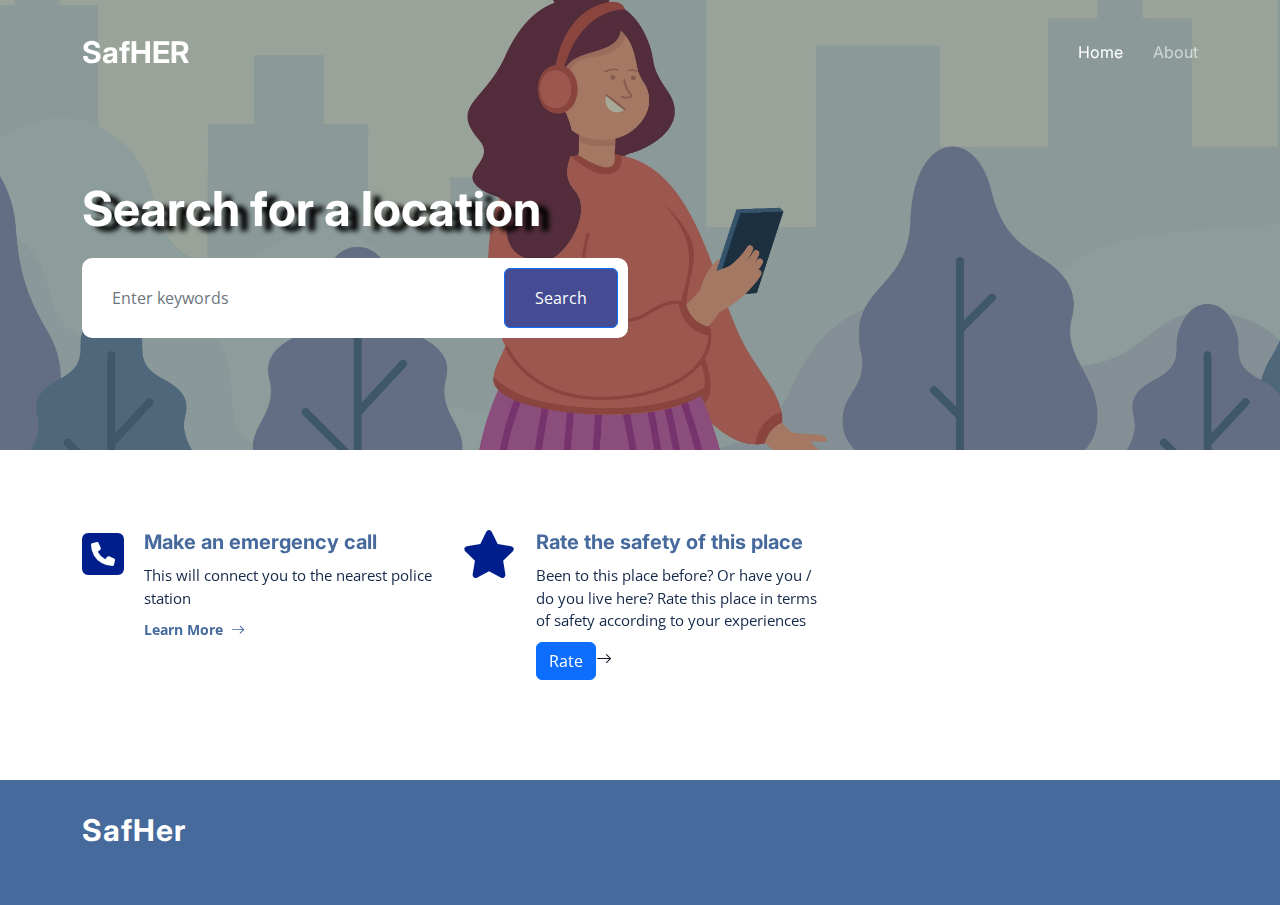
<file: source/SafHer/index.html>
<!DOCTYPE html>
<html lang="en">

<head>
  <meta charset="utf-8">
  <meta content="width=device-width, initial-scale=1.0" name="viewport">

  <title>SafHer - Home</title>
  <meta content="" name="description">
  <meta content="" name="keywords">

  <!-- Favicons -->
  <link href="assets/img/favicon.png" rel="icon">
  <link href="assets/img/apple-touch-icon.png" rel="apple-touch-icon">

  <!-- Google Fonts -->
  <link rel="preconnect" href="https://fonts.googleapis.com">
  <link rel="preconnect" href="https://fonts.gstatic.com" crossorigin>
  <link href="https://fonts.googleapis.com/css2?family=Open+Sans:ital,wght@0,300;0,400;0,500;0,600;0,700;1,300;1,400;1,600;1,700&family=Poppins:ital,wght@0,300;0,400;0,500;0,600;0,700;1,300;1,400;1,500;1,600;1,700&family=Inter:ital,wght@0,300;0,400;0,500;0,600;0,700;1,300;1,400;1,500;1,600;1,700&display=swap" rel="stylesheet">

  <!-- Vendor CSS Files -->
  <link href="assets/vendor/bootstrap/css/bootstrap.min.css" rel="stylesheet">
  <link href="assets/vendor/bootstrap-icons/bootstrap-icons.css" rel="stylesheet">
  <link href="assets/vendor/fontawesome-free/css/all.min.css" rel="stylesheet">
  <link href="assets/vendor/glightbox/css/glightbox.min.css" rel="stylesheet">
  <link href="assets/vendor/swiper/swiper-bundle.min.css" rel="stylesheet">
  <link href="assets/vendor/aos/aos.css" rel="stylesheet">

  <!-- Main CSS File -->
  <link href="assets/css/main.css" rel="stylesheet">

</head>

<body>

  <!-- ======= Header ======= -->
  <header id="header" class="header d-flex align-items-center fixed-top">
    <div class="container-fluid container-xl d-flex align-items-center justify-content-between">

      <a href="index.html" class="logo d-flex align-items-center">
        <!-- Uncomment the line below if you also wish to use an image logo -->
        <!-- <img src="assets/img/logo.png" alt="">  -->
        <h1>SafHER</h1>
      </a>

      <i class="mobile-nav-toggle mobile-nav-show bi bi-list"></i>
      <i class="mobile-nav-toggle mobile-nav-hide d-none bi bi-x"></i>
      <nav id="navbar" class="navbar">
        <ul>
          <li><a href="index.html" class="active">Home</a></li>
          <li><a href="about.html">About</a></li>
        </ul>
      </nav><!-- .navbar -->

    </div>
  </header><!-- End Header -->

  <!-- ======= Hero Section ======= -->
  <section id="hero" class="hero d-flex align-items-center">
    <div class="container">
      <div class="row gy-4 d-flex justify-content-between">
        <div class="col-lg-6 order-2 order-lg-1 d-flex flex-column justify-content-center">
          <h2 data-aos="fade-up" style="color: rgb(255, 255, 255); text-shadow: 10px 5px 5px black;">Search for a location </h2>

          <form action="#" class="form-search d-flex align-items-stretch mb-3" data-aos="fade-up" data-aos-delay="200">
            <input type="text" class="form-control" placeholder="Enter keywords">
            <button type="submit" class="btn btn-primary">Search</button>
          </form>

          <div class="row gy-4" data-aos="fade-up" data-aos-delay="400">

          </div>
        </div>

        <div class="col-lg-5 order-1 order-lg-2 hero-img" data-aos="zoom-out">
        <!-- <img src="assets/img/hero-img.svg" class="img-fluid mb-3 mb-lg-0" alt="">  -->
        </div>

      </div>
    </div>
  </section><!-- End Hero Section -->

  <main id="main">

    <!-- ======= Featured Services Section ======= -->
    <section id="featured-services" class="featured-services">
      <div class="container">

        <div class="row gy-4">

          <div class="col-lg-4 col-md-6 service-item d-flex" data-aos="fade-up" data-aos-delay="100">
            <div class="icon flex-shrink-0"><i class="fa-solid fa-phone-square"></i></div>
            <div>
              <h4 class="title">Make an emergency call</h4>
              <p class="description">This will connect you to the nearest police station</p>
              <a href="service-details.html" class="readmore stretched-link"><span>Learn More</span><i class="bi bi-arrow-right"></i></a>
            </div>
          </div><!-- End Service Item -->

          <div class="col-lg-4 col-md-6 service-item d-flex" data-aos="fade-up">
            <div class="icon flex-shrink-0"><i class="fa-solid fa-star"></i></div>
            <div>
              <h4 class="title">Rate the safety of this place</h4>
              <p class="description">Been to this place before? Or have you / do you live here? Rate this place in terms of safety according to your experiences</p>
              <button type="button" class="btn btn-primary" data-bs-toggle="modal" data-bs-target="#exampleModal">
                Rate
              </button><i class="bi bi-arrow-right"></i>
              

            </div>
          </div>
          <!-- End Service Item -->

        </div>

      </div>
    </section><!-- End Featured Services Section -->

  </main><!-- End #main -->

  <!-- ======= Footer ======= -->
  <footer id="footer" class="footer">

    <div class="container">
      <div class="row gy-4">
        <div class="col-lg-5 col-md-12 footer-info">
          <a href="index.html" class="logo d-flex align-items-center">
            <span>SafHer</span>
          </a>
  </footer><!-- End Footer -->
  <!-- End Footer -->

  <a href="#" class="scroll-top d-flex align-items-center justify-content-center"><i class="bi bi-arrow-up-short"></i></a>

  <div id="preloader"></div>

  <!-- Vendor JS Files --->
  <script src="assets/vendor/bootstrap/js/bootstrap.bundle.min.js"></script>
  <script src="assets/vendor/purecounter/purecounter_vanilla.js"></script>
  <script src="assets/vendor/glightbox/js/glightbox.min.js"></script>
  <script src="assets/vendor/swiper/swiper-bundle.min.js"></script>
  <script src="assets/vendor/aos/aos.js"></script>
  <script src="assets/vendor/php-email-form/validate.js"></script> 

  <!-- Template Main JS File -->
  <script src="assets/js/main.js"></script>

</body>

</html>
</file>
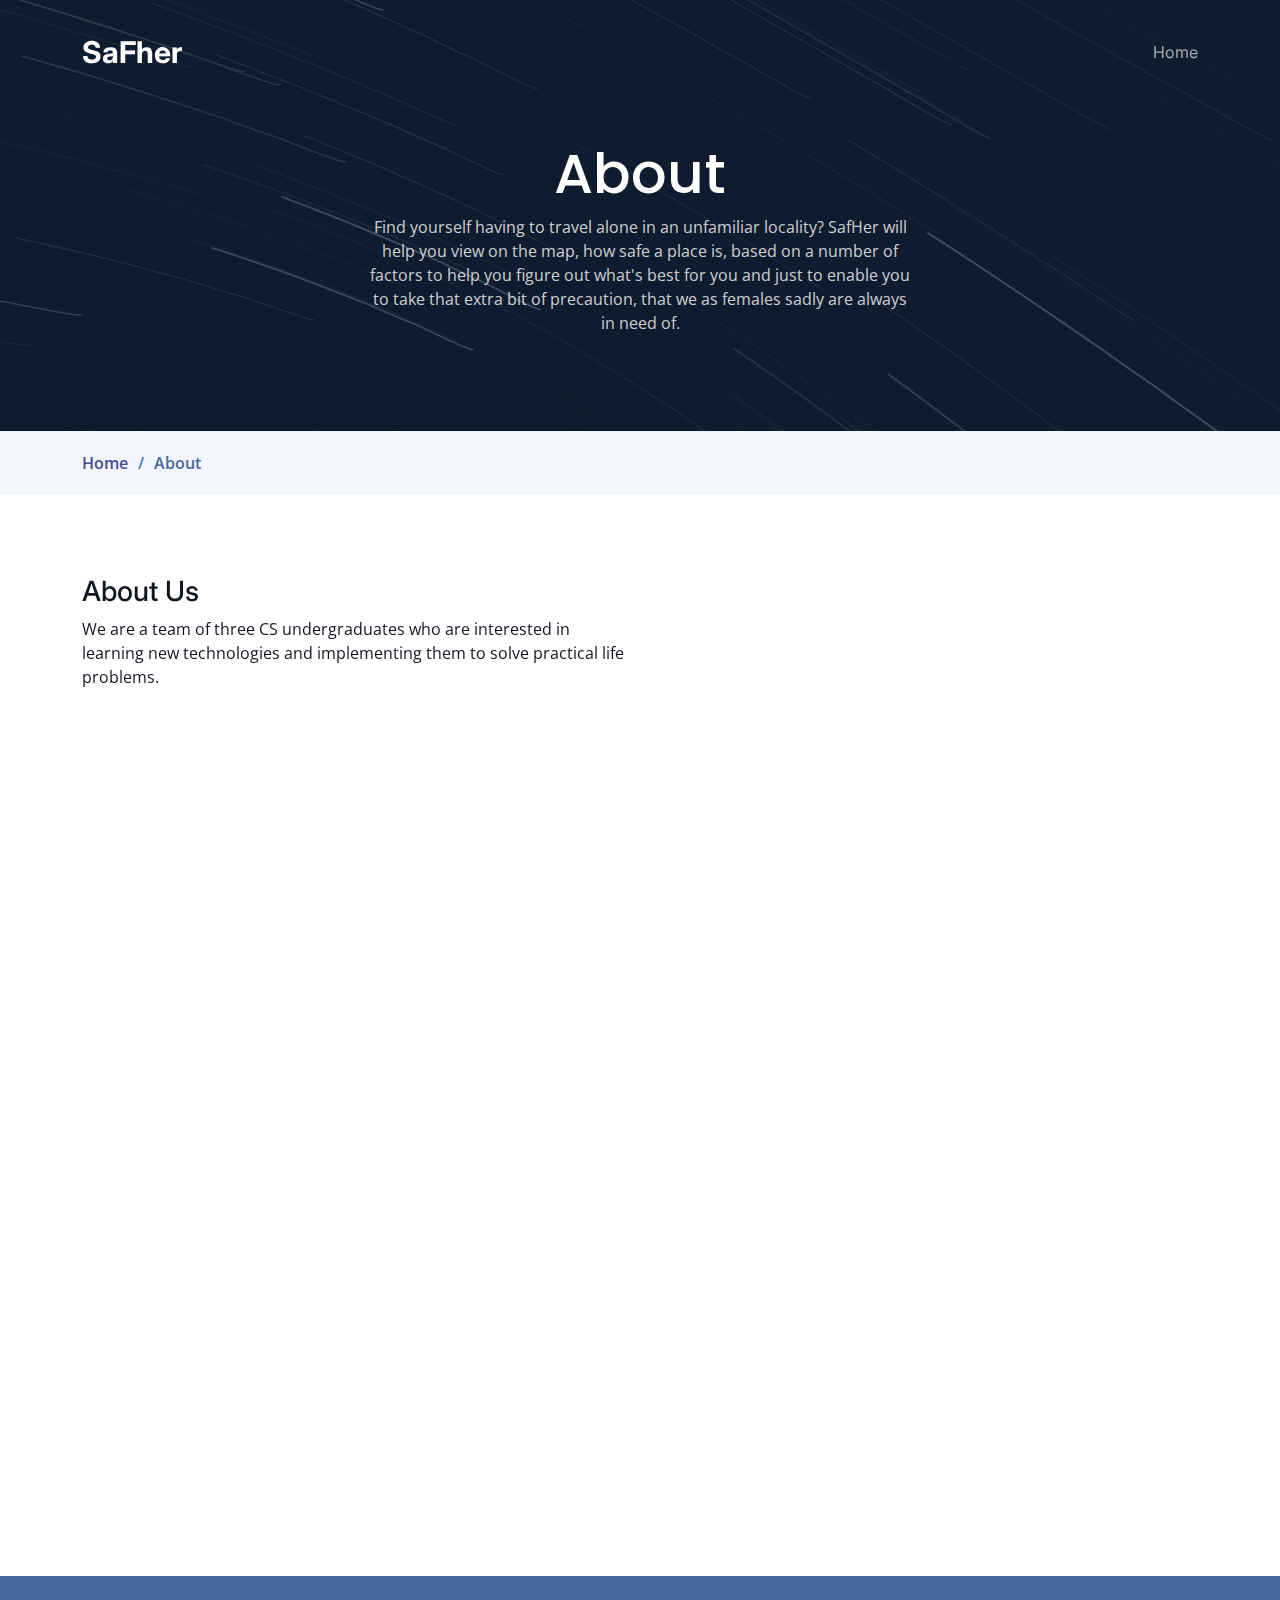
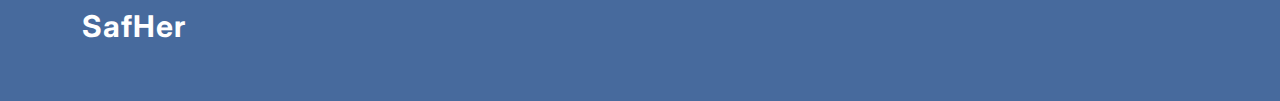
<file: source/SafHer/about.html>
<!DOCTYPE html>
<html lang="en">

<head>
  <meta charset="utf-8">
  <meta content="width=device-width, initial-scale=1.0" name="viewport">

  <title>SafHer - About</title>
  <meta content="" name="description">
  <meta content="" name="keywords">

  <!-- Favicons -->
  <link href="assets/img/favicon.png" rel="icon">
  <link href="assets/img/apple-touch-icon.png" rel="apple-touch-icon">

  <!-- Google Fonts -->
  <link rel="preconnect" href="https://fonts.googleapis.com">
  <link rel="preconnect" href="https://fonts.gstatic.com" crossorigin>
  <link href="https://fonts.googleapis.com/css2?family=Open+Sans:ital,wght@0,300;0,400;0,500;0,600;0,700;1,300;1,400;1,600;1,700&family=Poppins:ital,wght@0,300;0,400;0,500;0,600;0,700;1,300;1,400;1,500;1,600;1,700&family=Inter:ital,wght@0,300;0,400;0,500;0,600;0,700;1,300;1,400;1,500;1,600;1,700&display=swap" rel="stylesheet">

  <!-- Vendor CSS Files -->
  <link href="assets/vendor/bootstrap/css/bootstrap.min.css" rel="stylesheet">
  <link href="assets/vendor/bootstrap-icons/bootstrap-icons.css" rel="stylesheet">
  <link href="assets/vendor/fontawesome-free/css/all.min.css" rel="stylesheet">
  <link href="assets/vendor/glightbox/css/glightbox.min.css" rel="stylesheet">
  <link href="assets/vendor/swiper/swiper-bundle.min.css" rel="stylesheet">
  <link href="assets/vendor/aos/aos.css" rel="stylesheet">

  <!-- Main CSS File -->
  <link href="assets/css/main.css" rel="stylesheet">

</head>

<body>

  <!-- ======= Header ======= -->
  <header id="header" class="header d-flex align-items-center fixed-top">
    <div class="container-fluid container-xl d-flex align-items-center justify-content-between">

      <a href="index.html" class="logo d-flex align-items-center">
        <!-- Uncomment the line below if you also wish to use an image logo -->
        <!-- <img src="assets/img/logo.png" alt=""> -->
        <h1>SaFher</h1>
      </a>

      <i class="mobile-nav-toggle mobile-nav-show bi bi-list"></i>
      <i class="mobile-nav-toggle mobile-nav-hide d-none bi bi-x"></i>
      <nav id="navbar" class="navbar">
        <ul>
          <li><a href="index.html">Home</a></li>
        </ul>
      </nav><!-- .navbar -->

    </div>
  </header><!-- End Header -->
  <!-- End Header -->

  <main id="main">

    <!-- ======= Breadcrumbs ======= -->
    <div class="breadcrumbs">
      <div class="page-header d-flex align-items-center" style="background-image: url('assets/img/page-header.jpg');">
        <div class="container position-relative">
          <div class="row d-flex justify-content-center">
            <div class="col-lg-6 text-center">
              <h2>About</h2>
              <p>Find yourself having to travel alone in an unfamiliar locality? SafHer will help you view on the map, how safe a place is, based on a number of factors to help you figure out what's best for you and just to enable you to take that extra bit of precaution, that we as females sadly are always in need of. </p>
            </div>
          </div>
        </div>
      </div>
      <nav>
        <div class="container">
          <ol>
            <li><a href="index.html">Home</a></li>
            <li>About</li>
          </ol>
        </div>
      </nav>
    </div><!-- End Breadcrumbs -->

    <!-- ======= About Us Section ======= -->
    <section id="about" class="about">
      <div class="container" data-aos="fade-up">

        <div class="row gy-4">
          <div class="col-lg-6 content order-last  order-lg-first">
            <h3>About Us</h3>
            <p>
              We are a team of three CS undergraduates who are interested in learning new technologies and implementing them to solve practical life problems.
            </p>
          </div>
        </div>

      </div>
    </section><!-- End About Us Section -->

    <!-- ======= Our Team Section ======= -->
    <section id="team" class="team pt-0">
      <div class="container" data-aos="fade-up">

        <div class="section-header">
          <span>Our Team</span>
          <h2>Our Team</h2>

        </div>

        <div class="row" data-aos="fade-up" data-aos-delay="100">

          <div class="col-lg-4 col-md-6 d-flex">
            <div class="member">
              <div class="member-content">
                <h4>Tamseel Fatima</h4>
                <span>Idea formulation and Frontend Development</span>
                <!-- <p>
                  Magni qui quod omnis unde et eos fuga et exercitationem. Odio veritatis perspiciatis quaerat qui aut aut aut
                </p> -->
              </div>
            </div>
          </div><!-- End Team Member -->

          <div class="col-lg-4 col-md-6 d-flex">
            <div class="member">
              <div class="member-content">
                <h4>Zayena Hussain</h4>
                <span>Pitch Presentation and Frontend Development</span>
                <!-- <p>
                  Repellat fugiat adipisci nemo illum nesciunt voluptas repellendus. In architecto rerum rerum temporibus
                </p> -->
              </div>
            </div>
          </div><!-- End Team Member -->

          <div class="col-lg-4 col-md-6 d-flex">
            <div class="member">
              <div class="member-content">
                <h4>Zubia Nasir</h4>
                <span>Idea Implementation, Frontend and Backend Development</span>
                <!-- <p>
                  Voluptas necessitatibus occaecati quia. Earum totam consequuntur qui porro et laborum toro des clara
                </p> -->
              </div>
            </div>
          </div><!-- End Team Member -->

        </div>

      </div>
    </section><!-- End Our Team Section -->

    <!-- ======= Frequently Asked Questions Section ======= -->
    <section id="faq" class="faq">
      <div class="container" data-aos="fade-up">

        <div class="section-header">
          <span>Frequently Asked Questions</span>
          <h2>Frequently Asked Questions</h2>

        </div>

        <div class="row justify-content-center" data-aos="fade-up" data-aos-delay="200">
          <div class="col-lg-10">

            <div class="accordion accordion-flush" id="faqlist">

              <div class="accordion-item">
                <h3 class="accordion-header">
                  <button class="accordion-button collapsed" type="button" data-bs-toggle="collapse" data-bs-target="#faq-content-1">
                    <i class="bi bi-question-circle question-icon"></i>
                    How is the safety rating of a place determined?
                  </button>
                </h3>
                <div id="faq-content-1" class="accordion-collapse collapse" data-bs-parent="#faqlist">
                  <div class="accordion-body">
                    How safe a given place is, depends upon a few factors. We first look at how populated a place is; what is the extent of residential accomodation in it. We then map the nearby police stations and their distance from your chosen location. We also consider the official crime against women records of the area. Finally, we also take into consideration the safety reviews given by other women based on their experience in that place.
                  </div>
                </div>
              </div><!-- # Faq item-->

              <div class="accordion-item">
                <h3 class="accordion-header">
                  <button class="accordion-button collapsed" type="button" data-bs-toggle="collapse" data-bs-target="#faq-content-2">
                    <i class="bi bi-question-circle question-icon"></i>
                    Who can use this application?
                  </button>
                </h3>
                <div id="faq-content-2" class="accordion-collapse collapse" data-bs-parent="#faqlist">
                  <div class="accordion-body">
                    This web application can be used by women who are travelling/ need to travel through a place they aren't very familiar with and are concerned about their safety. This application can also be used by women's cell in police departments to see which places women feel less safe in and then probe with necessary action into the matter.
                  </div>
                </div>
              </div><!-- # Faq item-->

              <div class="accordion-item">
                <h3 class="accordion-header">
                  <button class="accordion-button collapsed" type="button" data-bs-toggle="collapse" data-bs-target="#faq-content-3">
                    <i class="bi bi-question-circle question-icon"></i>
                    How do you map the area for nearby police stations and residential accomodation?
                  </button>
                </h3>
                <div id="faq-content-3" class="accordion-collapse collapse" data-bs-parent="#faqlist">
                  <div class="accordion-body">
                    We use Microsoft Azure Maps API that provides us with accurate maps and also figure out nearby points of interests in an easy and efficient manner.
                  </div>
                </div>
              </div><!-- # Faq item-->

            </div>

          </div>
        </div>

      </div>
    </section><!-- End Frequently Asked Questions Section -->

  </main><!-- End #main -->

  <!-- ======= Footer ======= -->
  <footer id="footer" class="footer">

    <div class="container">
      <div class="row gy-4">
        <div class="col-lg-5 col-md-12 footer-info">
          <a href="index.html" class="logo d-flex align-items-center">
            <span>SafHer</span>
          </a>
  </footer><!-- End Footer -->
  <!-- End Footer -->

  <a href="#" class="scroll-top d-flex align-items-center justify-content-center"><i class="bi bi-arrow-up-short"></i></a>

  <div id="preloader"></div>

  <!-- Vendor JS Files -->
  <script src="assets/vendor/bootstrap/js/bootstrap.bundle.min.js"></script>
  <script src="assets/vendor/purecounter/purecounter_vanilla.js"></script>
  <script src="assets/vendor/glightbox/js/glightbox.min.js"></script>
  <script src="assets/vendor/swiper/swiper-bundle.min.js"></script>
  <script src="assets/vendor/aos/aos.js"></script>
  <script src="assets/vendor/php-email-form/validate.js"></script>

  <!-- Template Main JS File -->
  <script src="assets/js/main.js"></script>

</body>

</html>
</file>
<file: source/SafHer/assets/css/main.css>
:root {
  --font-default: Open Sans, system-ui, -apple-system, Segoe UI, Roboto, Helvetica Neue, Arial, Noto Sans, Liberation Sans, sans-serif, Apple Color Emoji, Segoe UI Emoji, Segoe UI Symbol, Noto Color Emoji;
  --font-primary: Inter, sans-serif;
  --font-secondary: Poppins, sans-serif;
}

/* Colors */
:root {
  --color-default: #111620;
  --color-primary: #454c93;
  --color-secondary: #476a9d;
}

/* Smooth scroll behavior */
:root {
  scroll-behavior: smooth;
}

/*--------------------------------------------------------------
# General
--------------------------------------------------------------*/
body {
  font-family: var(--font-default);
  color: var(--color-default);
}

a {
  color: var(--color-primary);
  text-decoration: none;
}

a:hover {
  color: #406aff;
  text-decoration: none;
}

h1,
h2,
h3,
h4,
h5,
h6 {
  font-family: var(--font-primary);
}

/*--------------------------------------------------------------
# Sections & Section Header
--------------------------------------------------------------*/
section {
  padding: 80px 0;
  overflow: hidden;
}

.section-header {
  text-align: center;
  padding: 30px 0;
  position: relative;
}

.section-header h2 {
  font-size: 32px;
  font-weight: 700;
  text-transform: uppercase;
  margin-bottom: 20px;
  padding-bottom: 0;
  color: #001973;
  position: relative;
  z-index: 2;
  margin-bottom: 20px;
  padding-bottom: 20px;
  position: relative;
}

.section-header h2:after {
  content: "";
  position: absolute;
  display: block;
  width: 50px;
  height: 3px;
  background: var(--color-primary);
  left: 0;
  right: 0;
  bottom: 0;
  margin: auto;
}

.section-header span {
  position: absolute;
  top: 46px;
  color: rgba(14, 29, 52, 0.06);
  left: 0;
  right: 0;
  z-index: 1;
  font-weight: 700;
  font-size: 56px;
  text-transform: uppercase;
  line-height: 0;
}

.section-header p {
  margin-bottom: 0;
  position: relative;
  z-index: 2;
}

@media (max-width: 640px) {
  .section-header h2 {
    font-size: 28px;
    margin-bottom: 15px;
  }

  .section-header span {
    font-size: 38px;
  }
}

/*--------------------------------------------------------------
# Breadcrumbs
--------------------------------------------------------------*/
.breadcrumbs .page-header {
  padding: 140px 0 80px 0;
  position: relative;
  background-size: cover;
  background-position: center;
  background-repeat: no-repeat;
}

.breadcrumbs .page-header:before {
  content: "";
  background-color: rgba(14, 29, 52, 0.8);
  position: absolute;
  inset: 0;
}

.breadcrumbs .page-header h2 {
  font-size: 56px;
  font-weight: 500;
  color: #fff;
  font-family: var(--font-secondary);
}

.breadcrumbs .page-header p {
  color: rgba(255, 255, 255, 0.8);
}

.breadcrumbs nav {
  background-color: #f3f6fc;
  padding: 20px 0;
}

.breadcrumbs nav ol {
  display: flex;
  flex-wrap: wrap;
  list-style: none;
  margin: 0;
  padding: 0;
  font-size: 16px;
  font-weight: 600;
  color: var(--color-secondary);
}

.breadcrumbs nav ol a {
  color: var(--color-primary);
  transition: 0.3s;
}

.breadcrumbs nav ol a:hover {
  text-decoration: underline;
}

.breadcrumbs nav ol li+li {
  padding-left: 10px;
}

.breadcrumbs nav ol li+li::before {
  display: inline-block;
  padding-right: 10px;
  color: #4278cc;
  content: "/";
}

/*--------------------------------------------------------------
# Scroll top button
--------------------------------------------------------------*/
.scroll-top {
  position: fixed;
  visibility: hidden;
  opacity: 0;
  right: 15px;
  bottom: 15px;
  z-index: 99999;
  background: var(--color-primary);
  width: 40px;
  height: 40px;
  border-radius: 4px;
  transition: all 0.4s;
}

.scroll-top i {
  font-size: 24px;
  color: #fff;
  line-height: 0;
}

.scroll-top:hover {
  background: rgba(13, 66, 255, 0.8);
  color: #fff;
}

.scroll-top.active {
  visibility: visible;
  opacity: 1;
}

/*--------------------------------------------------------------
# Preloader
--------------------------------------------------------------*/
#preloader {
  position: fixed;
  inset: 0;
  z-index: 9999;
  overflow: hidden;
  background: #fff;
  transition: all 0.6s ease-out;
  width: 100%;
  height: 100vh;
}

#preloader:before,
#preloader:after {
  content: "";
  position: absolute;
  border: 4px solid var(--color-primary);
  border-radius: 50%;
  -webkit-animation: animate-preloader 2s cubic-bezier(0, 0.2, 0.8, 1) infinite;
  animation: animate-preloader 2s cubic-bezier(0, 0.2, 0.8, 1) infinite;
}

#preloader:after {
  -webkit-animation-delay: -0.5s;
  animation-delay: -0.5s;
}

@-webkit-keyframes animate-preloader {
  0% {
    width: 10px;
    height: 10px;
    top: calc(50% - 5px);
    left: calc(50% - 5px);
    opacity: 1;
  }

  100% {
    width: 72px;
    height: 72px;
    top: calc(50% - 36px);
    left: calc(50% - 36px);
    opacity: 0;
  }
}

@keyframes animate-preloader {
  0% {
    width: 10px;
    height: 10px;
    top: calc(50% - 5px);
    left: calc(50% - 5px);
    opacity: 1;
  }

  100% {
    width: 72px;
    height: 72px;
    top: calc(50% - 36px);
    left: calc(50% - 36px);
    opacity: 0;
  }
}

/*--------------------------------------------------------------
# Disable aos animation delay on mobile devices
--------------------------------------------------------------*/
@media screen and (max-width: 768px) {
  [data-aos-delay] {
    transition-delay: 0 !important;
  }
}

/*--------------------------------------------------------------
# Header
--------------------------------------------------------------*/
.header {
  transition: all 0.5s;
  z-index: 997;
  padding: 30px 0;
}

.header.sticked {
  background: rgba(14, 29, 52, 0.9);
  padding: 15px 0;
  box-shadow: 0px 2px 20px rgba(14, 29, 52, 0.1);
}

.header .logo img {
  max-height: 40px;
  margin-right: 6px;
}

.header .logo h1 {
  font-size: 30px;
  margin: 0;
  font-weight: 700;
  color: #fff;
  font-family: var(--font-primary);
}

/*--------------------------------------------------------------
# Desktop Navigation
--------------------------------------------------------------*/
@media (min-width: 1280px) {
  .navbar {
    padding: 0;
  }

  .navbar ul {
    margin: 0;
    padding: 0;
    display: flex;
    list-style: none;
    align-items: center;
  }

  .navbar li {
    position: relative;
  }

  .navbar a,
  .navbar a:focus {
    display: flex;
    align-items: center;
    justify-content: space-between;
    padding: 10px 0 10px 30px;
    font-family: var(--font-primary);
    font-size: 16px;
    font-weight: 400;
    color: rgba(255, 255, 255, 0.6);
    white-space: nowrap;
    transition: 0.3s;
  }

  .navbar a i,
  .navbar a:focus i {
    font-size: 12px;
    line-height: 0;
    margin-left: 5px;
  }

  .navbar a:hover,
  .navbar .active,
  .navbar .active:focus,
  .navbar li:hover>a {
    color: #fff;
  }

  .navbar .get-a-quote,
  .navbar .get-a-quote:focus {
    background: var(--color-primary);
    padding: 8px 20px;
    margin-left: 30px;
    border-radius: 4px;
    color: #fff;
  }

  .navbar .get-a-quote:hover,
  .navbar .get-a-quote:focus:hover {
    color: #fff;
    background: #2756ff;
  }

  .navbar .dropdown ul {
    display: block;
    position: absolute;
    left: 14px;
    top: calc(100% + 30px);
    margin: 0;
    padding: 10px 0;
    z-index: 99;
    opacity: 0;
    visibility: hidden;
    background: #fff;
    box-shadow: 0px 0px 30px rgba(127, 137, 161, 0.25);
    transition: 0.3s;
    border-radius: 4px;
  }

  .navbar .dropdown ul li {
    min-width: 200px;
  }

  .navbar .dropdown ul a {
    padding: 10px 20px;
    font-size: 15px;
    text-transform: none;
    font-weight: 400;
    color: var(--color-secondary);
  }

  .navbar .dropdown ul a i {
    font-size: 12px;
  }

  .navbar .dropdown ul a:hover,
  .navbar .dropdown ul .active:hover,
  .navbar .dropdown ul li:hover>a {
    color: var(--color-primary);
  }

  .navbar .dropdown:hover>ul {
    opacity: 1;
    top: 100%;
    visibility: visible;
  }

  .navbar .dropdown .dropdown ul {
    top: 0;
    left: calc(100% - 30px);
    visibility: hidden;
  }

  .navbar .dropdown .dropdown:hover>ul {
    opacity: 1;
    top: 0;
    left: 100%;
    visibility: visible;
  }
}

@media (min-width: 1280px) and (max-width: 1366px) {
  .navbar .dropdown .dropdown ul {
    left: -90%;
  }

  .navbar .dropdown .dropdown:hover>ul {
    left: -100%;
  }
}

@media (min-width: 1280px) {

  .mobile-nav-show,
  .mobile-nav-hide {
    display: none;
  }
}

/*--------------------------------------------------------------
# Mobile Navigation
--------------------------------------------------------------*/
@media (max-width: 1279px) {
  .navbar {
    position: fixed;
    top: 0;
    right: -100%;
    width: 100%;
    max-width: 400px;
    bottom: 0;
    transition: 0.3s;
    z-index: 9997;
  }

  .navbar ul {
    position: absolute;
    inset: 0;
    padding: 50px 0 10px 0;
    margin: 0;
    background: rgba(14, 29, 52, 0.9);
    overflow-y: auto;
    transition: 0.3s;
    z-index: 9998;
  }

  .navbar a,
  .navbar a:focus {
    display: flex;
    align-items: center;
    justify-content: space-between;
    padding: 12px 20px;
    font-family: var(--font-primary);
    font-size: 16px;
    font-weight: 500;
    color: rgba(255, 255, 255, 0.7);
    white-space: nowrap;
    transition: 0.3s;
  }

  .navbar a i,
  .navbar a:focus i {
    font-size: 12px;
    line-height: 0;
    margin-left: 5px;
  }

  .navbar a:hover,
  .navbar .active,
  .navbar .active:focus,
  .navbar li:hover>a {
    color: #fff;
  }

  .navbar .get-a-quote,
  .navbar .get-a-quote:focus {
    background: var(--color-primary);
    padding: 8px 20px;
    border-radius: 4px;
    margin: 15px;
    color: #fff;
  }

  .navbar .get-a-quote:hover,
  .navbar .get-a-quote:focus:hover {
    color: #fff;
    background: rgba(13, 66, 255, 0.8);
  }

  .navbar .dropdown ul,
  .navbar .dropdown .dropdown ul {
    position: static;
    display: none;
    padding: 10px 0;
    margin: 10px 20px;
    transition: all 0.5s ease-in-out;
    border: 1px solid #19335c;
  }

  .navbar .dropdown>.dropdown-active,
  .navbar .dropdown .dropdown>.dropdown-active {
    display: block;
  }

  .mobile-nav-show {
    color: #fff;
    font-size: 28px;
    cursor: pointer;
    line-height: 0;
    transition: 0.5s;
    z-index: 9999;
    margin-right: 10px;
  }

  .mobile-nav-hide {
    color: #fff;
    font-size: 32px;
    cursor: pointer;
    line-height: 0;
    transition: 0.5s;
    position: fixed;
    right: 20px;
    top: 20px;
    z-index: 9999;
  }

  .mobile-nav-active {
    overflow: hidden;
  }

  .mobile-nav-active .navbar {
    right: 0;
  }

  .mobile-nav-active .navbar:before {
    content: "";
    position: fixed;
    inset: 0;
    background: rgba(14, 29, 52, 0.8);
    z-index: 9996;
  }
}

/*--------------------------------------------------------------
# Featured Services Section
--------------------------------------------------------------*/
.featured-services .service-item {
  position: relative;
  height: 100%;
  margin-bottom: 20px;
}

.featured-services .service-item .icon {
  margin-right: 20px;
}

.featured-services .service-item .icon i {
  color: #001f8d;
  font-size: 48px;
  transition: 0.3s;
}

.featured-services .service-item:hover .icon {
  background: #fff;
}

.featured-services .service-item:hover .icon i {
  color: var(--color-primary);
}

.featured-services .service-item .title {
  font-weight: 700;
  margin-bottom: 10px;
  font-size: 20px;
  color: var(--color-secondary);
  transition: 0.3s;
}

.featured-services .service-item .description {
  font-size: 15px;
  color: #132848;
  margin-bottom: 10px;
}

.featured-services .service-item .readmore {
  display: flex;
  align-items: center;
  color: var(--color-secondary);
  transition: 0.3s;
  font-weight: 700;
  font-size: 14px;
}

.featured-services .service-item .readmore i {
  margin-left: 8px;
}

.featured-services .service-item:hover .title,
.featured-services .service-item:hover .readmore,
.featured-services .service-item:hover .icon i {
  color: var(--color-primary);
}

/*--------------------------------------------------------------
# Frequently Asked Questions Section
--------------------------------------------------------------*/
.faq {
  padding-top: 80px;
}

.faq .accordion-item {
  border: 0;
  margin-bottom: 10px;
}

.faq .accordion-collapse {
  border: 0;
}

.faq .accordion-button {
  padding: 15px 30px 20px 60px;
  font-weight: 600;
  border: 0;
  font-size: 18px;
  color: var(--color-default);
  text-align: left;
  background: rgba(14, 29, 52, 0.03);
  border-radius: 5px;
}

.faq .accordion-button:focus {
  box-shadow: none;
}

.faq .accordion-button:not(.collapsed) {
  color: var(--color-primary);
  border-bottom: 0;
  box-shadow: none;
}

.faq .question-icon {
  position: absolute;
  top: 14px;
  left: 25px;
  font-size: 20px;
  color: var(--color-primary);
}

.faq .accordion-button:after {
  position: absolute;
  right: 15px;
  top: 15px;
}

.faq .accordion-body {
  padding: 0 30px 25px 60px;
  border: 0;
  background: rgba(14, 29, 52, 0.03);
  border-radius: 5px;
}

/*--------------------------------------------------------------
# Our Team Section
--------------------------------------------------------------*/
.team .member {
  text-align: center;
  margin-bottom: 10px;
  background: #fff;
  border: 1px solid rgba(14, 29, 52, 0.15);
}

.team .member .member-content {
  padding: 10px 10px 10px 10px;
}

.team .member h4 {
  font-weight: 700;
  margin-bottom: 2px;
  font-size: 18px;
}

 .team .member span {
  font-style: italic;
  display: block;
  font-size: 13px;
  color: #6c757d;
} 

.team .member p {
  padding-top: 10px;
  font-size: 14px;
  font-style: italic;
  color: #6c757d;
}

/*--------------------------------------------------------------
# Hero Section
--------------------------------------------------------------*/
.hero {
  width: 100%;
  min-height: 50vh;
  background-color: var(--color-secondary);
  background-image: url("../img/hero-bg-img.jpg");
  background-size: cover;
  background-position: center;
  position: relative;
  padding: 120px 0 60px 0;
  color: rgba(255, 255, 255, 0.8);
}

.hero h2 {
  margin-bottom: 20px;
  padding: 0;
  font-size: 48px;
  font-weight: 700;
  color: #fff;
}

@media (max-width: 575px) {
  .hero h2 {
    font-size: 30px;
  }
}

.hero p {
  font-size: 15px;
  font-weight: 400;
  margin-bottom: 40px;
}

.hero form {
  background: #fff;
  padding: 10px;
  border-radius: 10px;
}

.hero form .form-control {
  padding-top: 18px;
  padding-bottom: 18px;
  padding-left: 20px;
  padding-right: 20px;
  border: none;
  margin-right: 10px;
  border: none !important;
  background: none !important;
}

.hero form .form-control:hover,
.hero form .form-control:focus {
  outline: none;
  box-shadow: none;
}

.hero form .btn-primary {
  background-color: var(--color-primary);
  padding: 15px 30px;
}

.hero form .btn-primary:hover {
  background-color: #2756ff;
}

.hero .stats-item {
  padding: 30px;
  width: 100%;
}

.hero .stats-item span {
  font-size: 32px;
  display: block;
  font-weight: 700;
  margin-bottom: 15px;
  padding-bottom: 15px;
  position: relative;
}

.hero .stats-item span:after {
  content: "";
  position: absolute;
  display: block;
  width: 20px;
  height: 3px;
  background: var(--color-primary);
  left: 0;
  right: 0;
  bottom: 0;
  margin: auto;
}

.hero .stats-item p {
  padding: 0;
  margin: 0;
  font-family: var(--font-primary);
  font-size: 15px;
  font-weight: 600;
}

/*--------------------------------------------------------------
# Footer
--------------------------------------------------------------*/
.footer {
  font-size: 14px;
  background-color: var(--color-secondary);
  padding: 50px 0;
  color: white;
}

.footer .footer-info .logo {
  line-height: 0;
  margin-bottom: 25px;
}

.footer .footer-info .logo img {
  max-height: 40px;
  margin-right: 6px;
}

.footer .footer-info .logo span {
  font-size: 30px;
  font-weight: 700;
  letter-spacing: 1px;
  color: #fff;
  font-family: var(--font-primary);
}

.footer .footer-info p {
  font-size: 14px;
  font-family: var(--font-primary);
}

.footer .social-links a {
  display: flex;
  align-items: center;
  justify-content: center;
  width: 40px;
  height: 40px;
  border-radius: 50%;
  border: 1px solid rgba(255, 255, 255, 0.2);
  font-size: 16px;
  color: rgba(255, 255, 255, 0.7);
  margin-right: 10px;
  transition: 0.3s;
}

.footer .social-links a:hover {
  color: #fff;
  border-color: #fff;
}

.footer h4 {
  font-size: 16px;
  font-weight: bold;
  position: relative;
  padding-bottom: 12px;
}

.footer .footer-links {
  margin-bottom: 30px;
}

.footer .footer-links ul {
  list-style: none;
  padding: 0;
  margin: 0;
}

.footer .footer-links ul i {
  padding-right: 2px;
  color: rgba(13, 66, 255, 0.8);
  font-size: 12px;
  line-height: 0;
}

.footer .footer-links ul li {
  padding: 10px 0;
  display: flex;
  align-items: center;
}

.footer .footer-links ul li:first-child {
  padding-top: 0;
}

.footer .footer-links ul a {
  color: rgba(255, 255, 255, 0.6);
  transition: 0.3s;
  display: inline-block;
  line-height: 1;
}

.footer .footer-links ul a:hover {
  color: #fff;
}

.footer .footer-contact p {
  line-height: 26px;
}

.footer .copyright {
  text-align: center;
}

.footer .credits {
  padding-top: 4px;
  text-align: center;
  font-size: 13px;
}

.footer .credits a {
  color: #fff;
}
</file>
